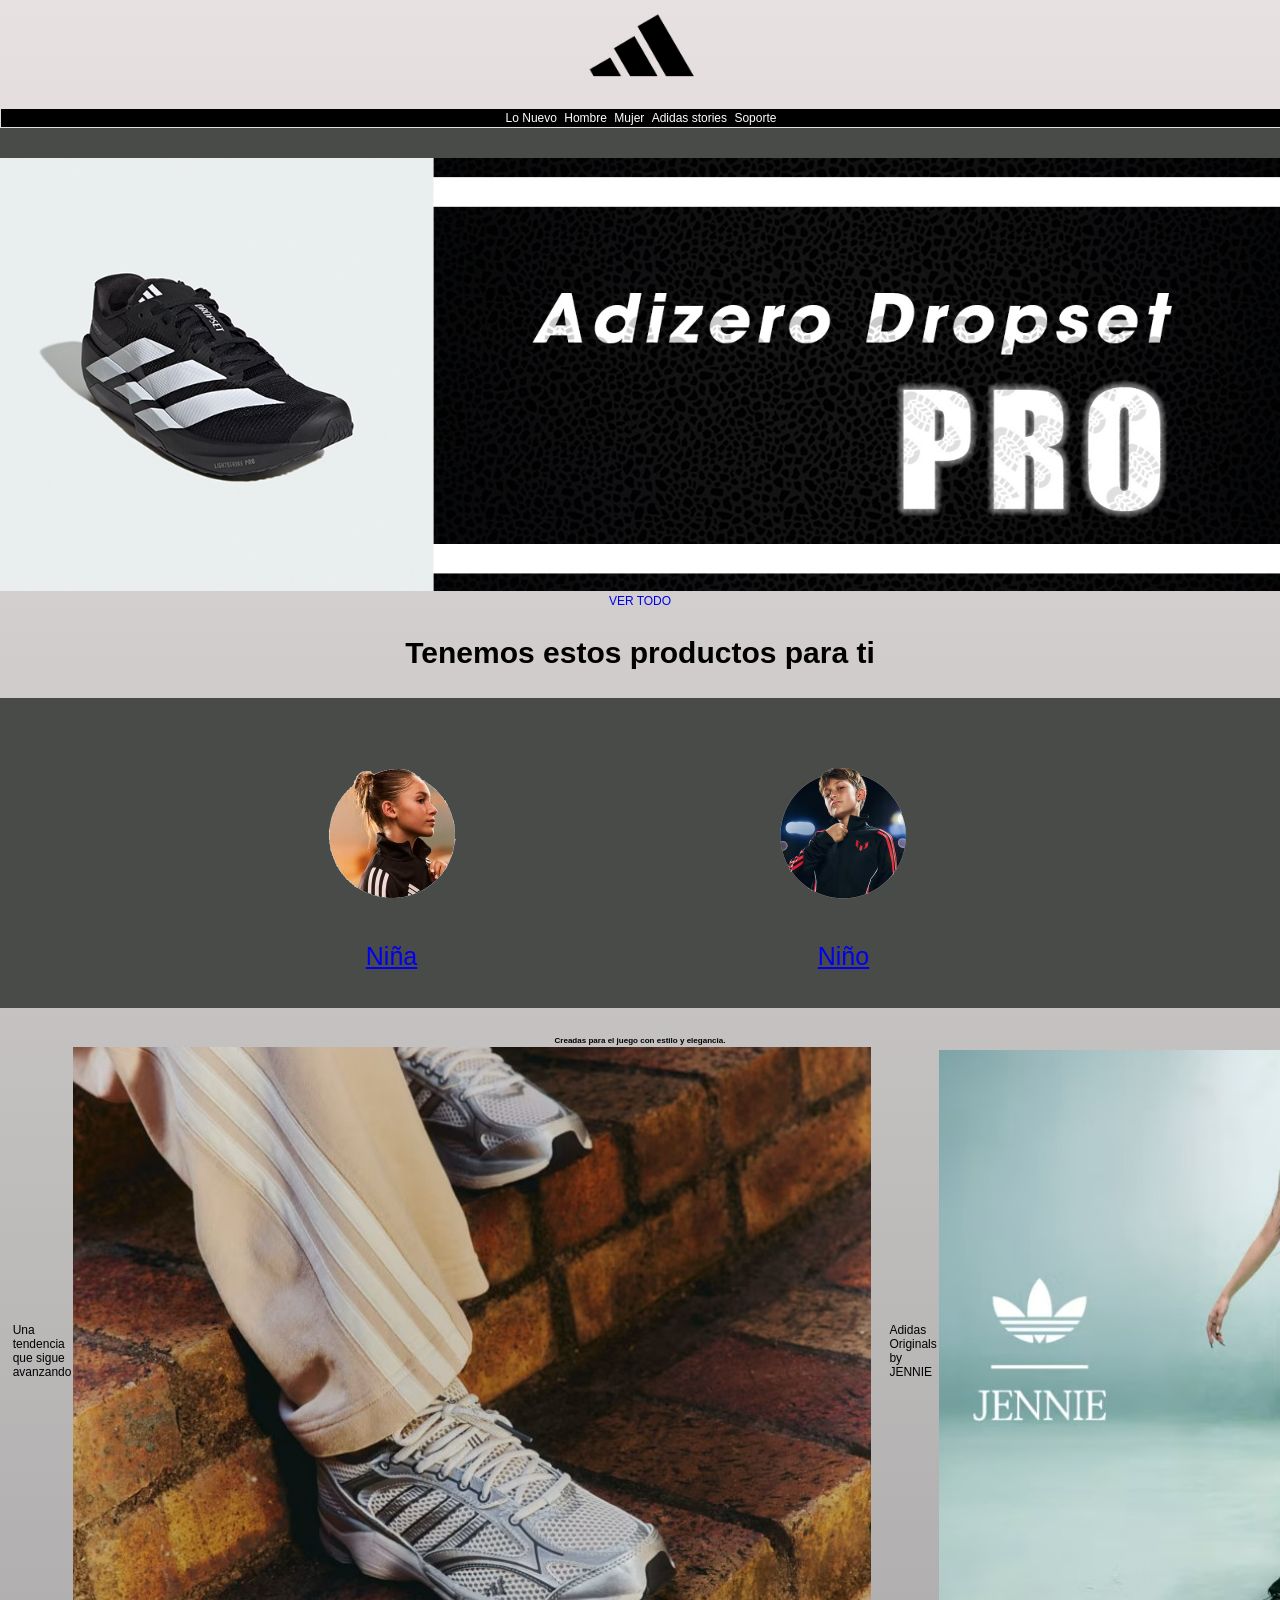
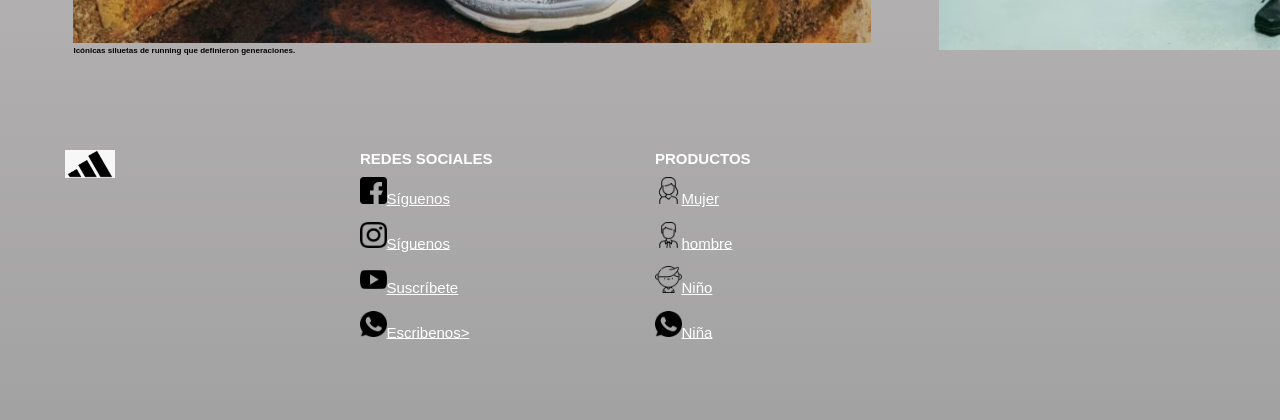
<file: index.html>
<!DOCTYPE html>
<html lang="en">
<head>
    <meta charset="UTF-8">
    <meta name="viewport" content="width=device-width, initial-scale=1.0">
    <title>Adidas</title>
    <link rel="stylesheet" href="CSS/estilo-web.css">
    <link rel="stylesheet" href="CSS-FOOTER/estilo-footer.css">
    <link rel="shortcut icon" href="imagenes/favicon.png" type="image-png"
</head>
<body>
    <header>
        <center><a href="index.html"><img src="imagenes/logo-adidas.png" width="10%"></a></center>
    </header>
    <nav>
        <h3>&nbsp;<menu></menu></h3>
        <ul><center>
            <a href="index.html"><li>Lo Nuevo</li></a>
            <a href="hombre.html"><li>Hombre</li></a>
            <a href="mujer.html"><li>Mujer</li></a>
            <a href="Adidas stories.html"><li>Adidas stories</li></a>
            <a href="#"><li>Soporte</li></a>
        </center>
        </ul>
    </nav>
    <section>
    </section>
    <CENTER>
        <img src="imagenes/Banner-01.jpg" width="100%">
        <a href="https://www.adidas.pe/zapatillas-adizero-evo-sl" 
        target="_blank" style="text-decoration: none;">
            VER TODO 
        </a>
    </CENTER>
    </section>
    <br>
    <br>
    <center>
        <article>
            <h2>Tenemos estos productos para ti</h2>
        </article>
    </center>
    <br><br>
    <section>
        <ul>
        <li><a href="#"><img src="imagenes/nina.png" width="50%"><br>Niña</a></li>
        <li><a href="#"><img src="imagenes/nino.png" width="50%"><br>Niño</a><li></li>
        </ul>
    </section>
    <br><br>
    <center>
        <table>
            <tr>
                <td>&nbsp;</td>
                <td>&nbsp;</td>
                <td>Una tendencia que sigue avanzando</td>
                <td>
                    <a href="#" ><img src="imagenes/1.jpg"></a>
                    <h6>Icónicas siluetas de running que definieron generaciones.</h6>
                </td>
                <td>&nbsp;</td>
                <td>&nbsp;</td>
                <td>&nbsp;</td>
                <td>Adidas Originals by JENNIE</td>
                <td><a href="#"><img src="imagenes/2.jpg"></a></td>
                <h6>Creadas para el juego con estilo y elegancia.</h6></td>
            </tr>
        </table>
    </center>
    <br>
    <br>
    <footer class="footer">
        <div class="container">
        <div class="footer-row">
        <div class="footer-link">
         <img src="imagenes/Adidas-Logo.jpg" width="50px">
        </div>
        <div class="footer-link">
            <h4>REDES SOCIALES</h4>
            <ul>
                <li><a href="https://www.facebook.com/adidas" target="_blank">
                    <img src="imagenes/facebook.png" width="10%">Síguenos
                </a></li>

                <li><a href="https://www.instagram.com/adidaspe/" target="_blank">
                    <img src="imagenes/instagram.png" width="10%">Síguenos
                </a></li>
                <li><a href="https://www.youtube.com/c/adidas" target="_blank">
                    <img src="imagenes/youtube.png" width="10%">Suscríbete
                </a></li>
                 <li><a href="https://wa.me/+5116432094" target="_blank">
                    <img src="imagenes/whatsapp.png" width="10%">Escribenos>
                </a></li>
            </ul>    
        </div>

        <div class="footer-link">
            <h4>PRODUCTOS</h4>
            <ul>
                <li><a href="https://www.facebook.com/adidas" target="_blank">
                    <img src="imagenes/mujer.png" width="10%">Mujer
                </a></li>

                <li><a href="https://www.instagram.com/adidaspe/" target="_blank">
                    <img src="imagenes/hombre.png" width="10%">hombre
                </a></li>
                <li><a href="https://www.youtube.com/c/adidas" target="_blank">
                    <img src="imagenes/hijo.png" width="10%">Niño
                </a></li>
                 <li><a href="https://wa.me/+5116432094" target="_blank">
                    <img src="imagenes/whatsapp.png" width="10%">Niña
                </a></li>
            </ul>    
        </div>
        </div>
        </div>
        </footer>
</body>
</html>
</file>
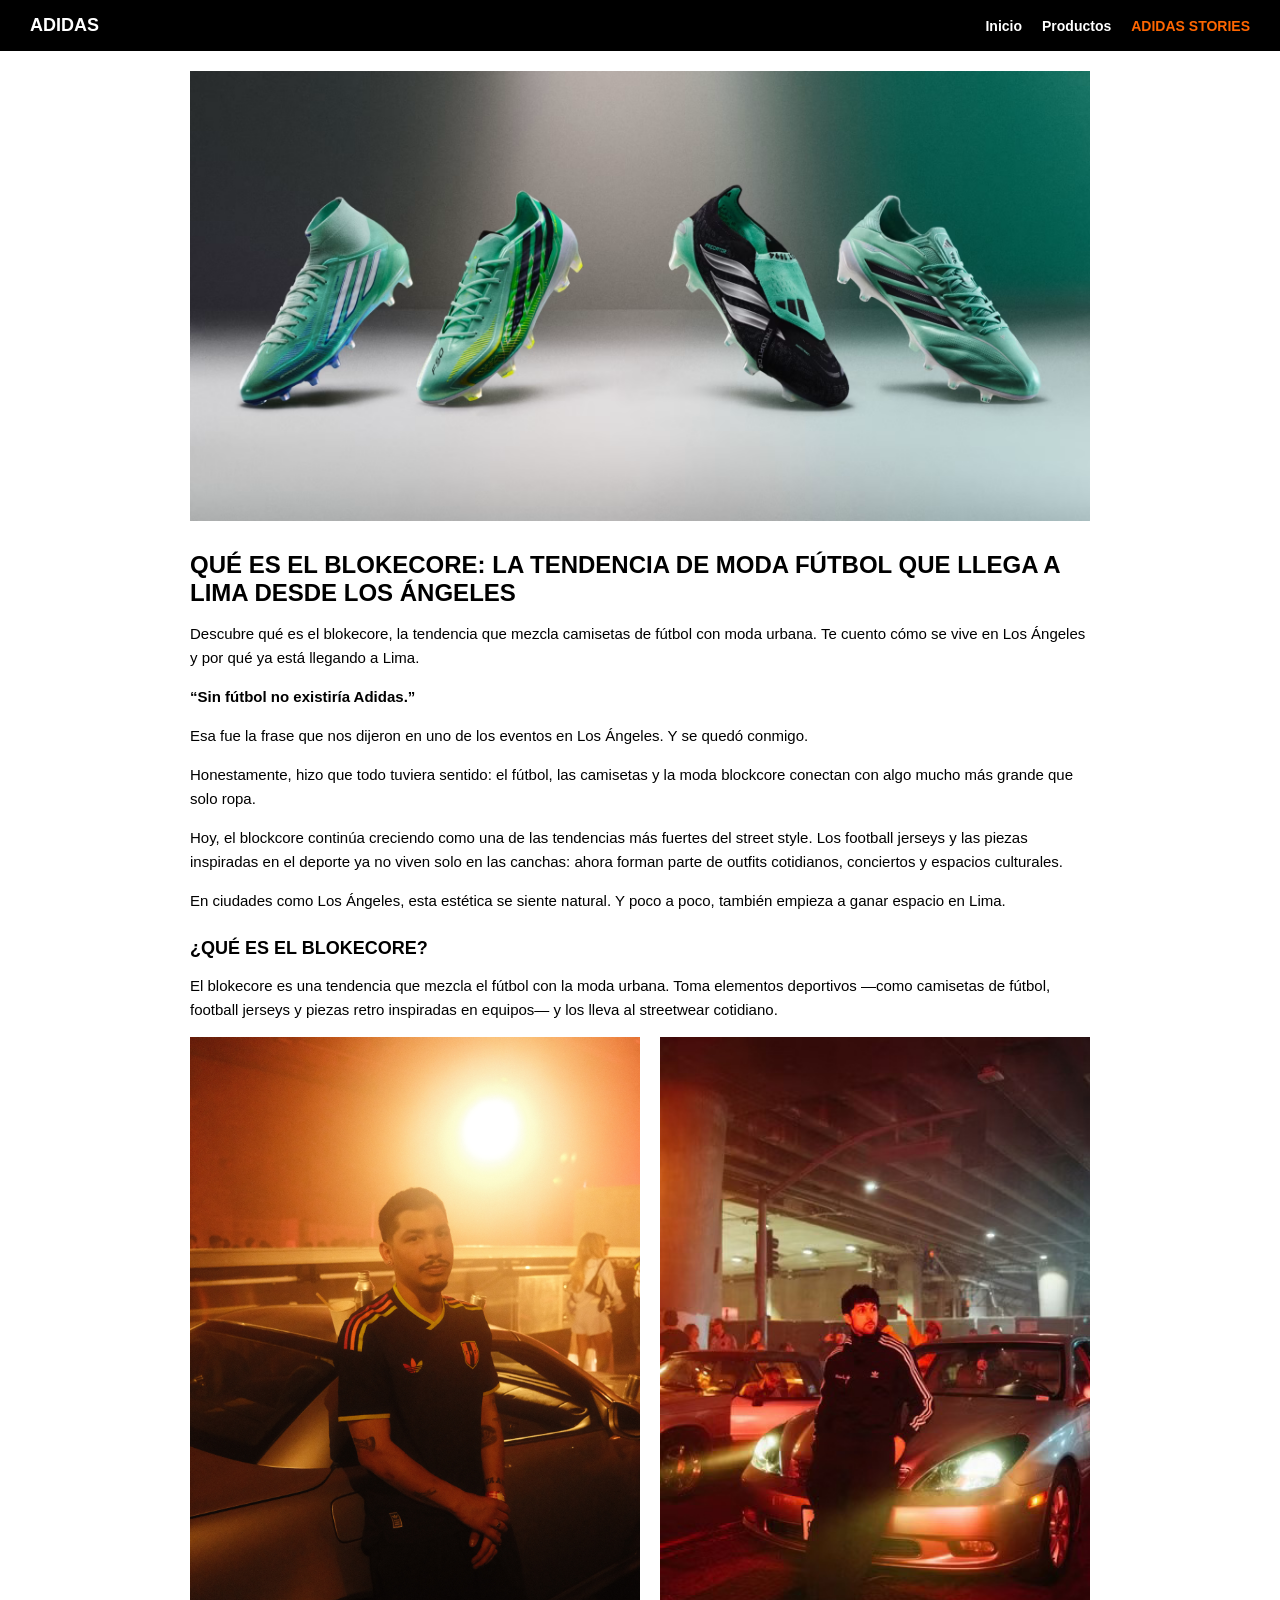
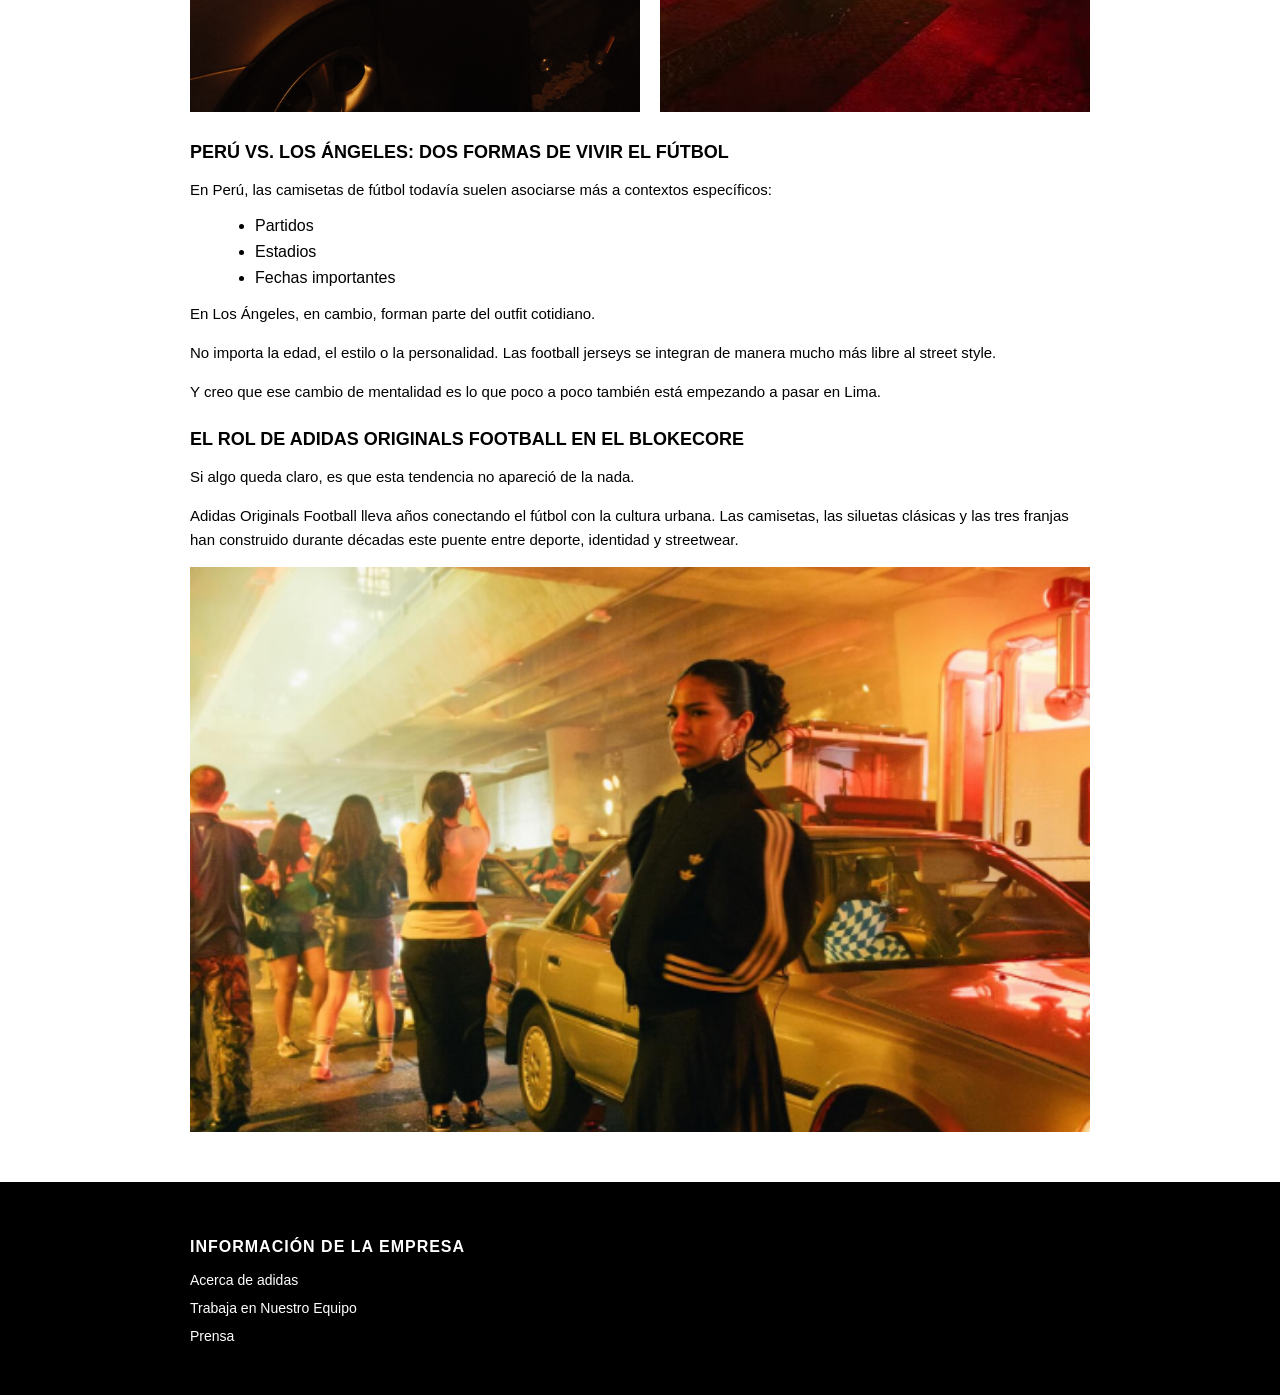
<file: Adidas stories.html>
<!DOCTYPE html>
<html lang="es">
<head>
    <meta charset="UTF-8">
    <meta name="viewport" content="width=device-width, initial-scale=1.0">
    <title>ADIDAS STORIES</title>
   <LINK rel="stylesheet" href="CSS/ADIDAS-STORIES.css">
</head>
<body>

    <nav>
        <a href="index.html" class="logo">ADIDAS</a>
        <ul class="menu">
            <li><a href="index.html">Inicio</a></li>
            <li><a href="productos.html">Productos</a></li>
            <li><a href="adidas-stories.html" class="active">ADIDAS STORIES</a></li>
        </ul>
    </nav>

    <div class="container">
        
        <div class="banner">
            <img src="imagenes/PAGINA-ADIDAS-STORIES.avif" width="100%">
        </div>

        <div>
            <h1>QUÉ ES EL BLOKECORE: LA TENDENCIA DE MODA FÚTBOL QUE LLEGA A LIMA DESDE LOS ÁNGELES</h1>
            <p>Descubre qué es el blokecore, la tendencia que mezcla camisetas de fútbol con moda urbana. Te cuento cómo se vive en Los Ángeles y por qué ya está llegando a Lima.</p>
            <p><strong>“Sin fútbol no existiría Adidas.”</strong></p>
            <p>Esa fue la frase que nos dijeron en uno de los eventos en Los Ángeles. Y se quedó conmigo.</p>
            <p>Honestamente, hizo que todo tuviera sentido: el fútbol, las camisetas y la moda blockcore conectan con algo mucho más grande que solo ropa.</p>
            <p>Hoy, el blockcore continúa creciendo como una de las tendencias más fuertes del street style. Los football jerseys y las piezas inspiradas en el deporte ya no viven solo en las canchas: ahora forman parte de outfits cotidianos, conciertos y espacios culturales.</p>
            <p>En ciudades como Los Ángeles, esta estética se siente natural. Y poco a poco, también empieza a ganar espacio en Lima.</p>
            
            <h2>¿QUÉ ES EL BLOKECORE?</h2>
            <p>El blokecore es una tendencia que mezcla el fútbol con la moda urbana. Toma elementos deportivos —como camisetas de fútbol, football jerseys y piezas retro inspiradas en equipos— y los lleva al streetwear cotidiano.</p>
        </div>

        <div class="img-doble">
            <img src="imagenes/IMAGEN-11.jpg" alt="Imagen 11">
            <img src="imagenes/IMAGEN - 22.jpg" alt="Imagen 22">
        </div>

        <div>
            <h2>PERÚ VS. LOS ÁNGELES: DOS FORMAS DE VIVIR EL FÚTBOL</h2>
            <p>En Perú, las camisetas de fútbol todavía suelen asociarse más a contextos específicos:</p>
            <ul class="text-list">
                <li>Partidos</li>
                <li>Estadios</li>
                <li>Fechas importantes</li>
            </ul>
            <p>En Los Ángeles, en cambio, forman parte del outfit cotidiano.</p>
            <p>No importa la edad, el estilo o la personalidad. Las football jerseys se integran de manera mucho más libre al street style.</p>
            <p>Y creo que ese cambio de mentalidad es lo que poco a poco también está empezando a pasar en Lima.</p>

            <h2>EL ROL DE ADIDAS ORIGINALS FOOTBALL EN EL BLOKECORE</h2>
            <p>Si algo queda claro, es que esta tendencia no apareció de la nada.</p>
            <p>Adidas Originals Football lleva años conectando el fútbol con la cultura urbana. Las camisetas, las siluetas clásicas y las tres franjas han construido durante décadas este puente entre deporte, identidad y streetwear.</p>
        </div>

        <div class="img-full">
            <img src="imagenes/IMAGEN-33.png" alt="Imagen 33">
        </div>

    </div>

    <footer>
        <div class="footer-content">
            <h3>INFORMACIÓN DE LA EMPRESA</h3>
            <ul>
                <li><a href="#">Acerca de adidas</a></li>
                <li><a href="#">Trabaja en Nuestro Equipo</a></li>
                <li><a href="#">Prensa</a></li>
            </ul>
        </div>
    </footer>

</body>
</html>
</file>
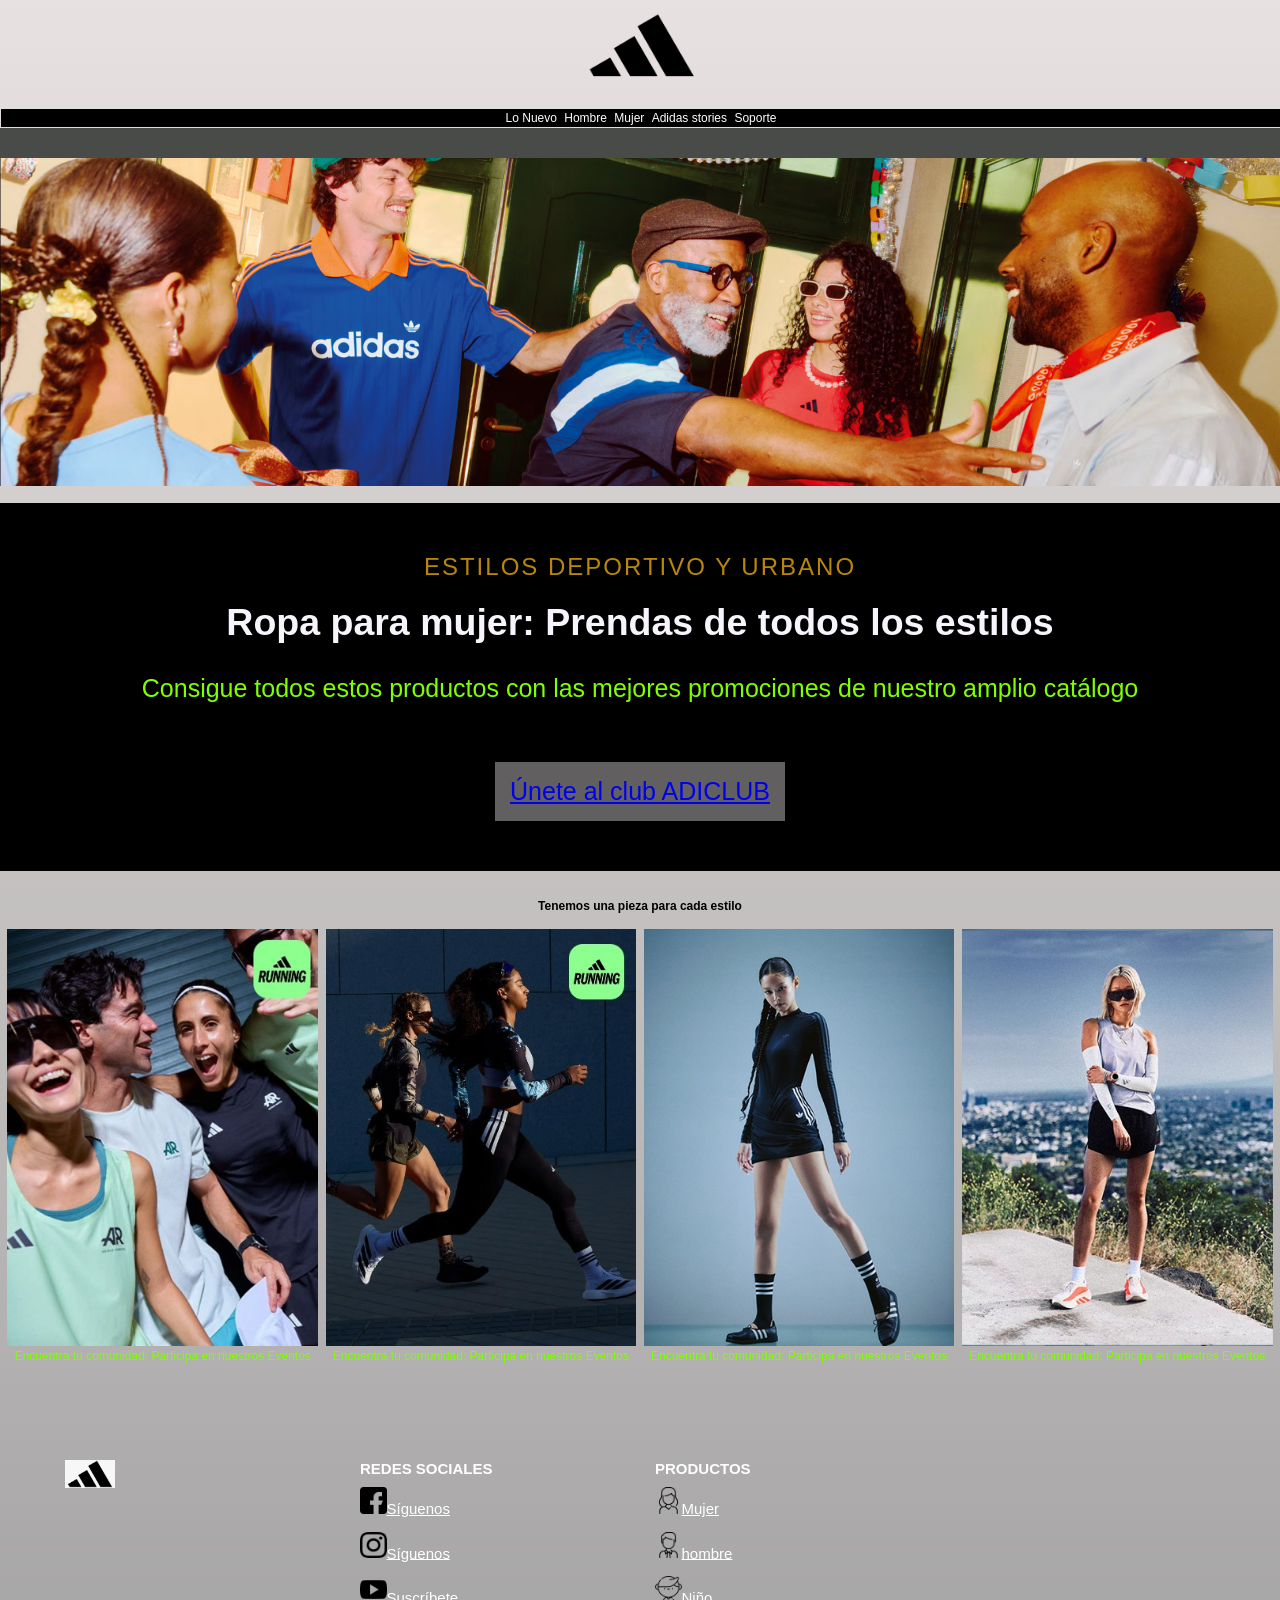
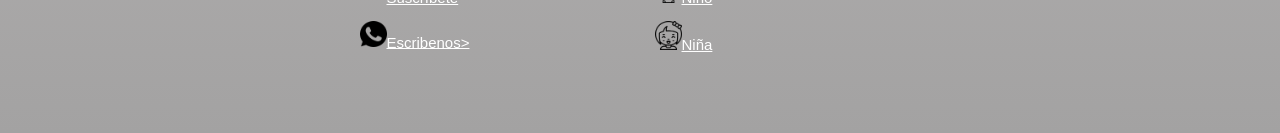
<file: mujer.html>
<!DOCTYPE html>
<html lang="en">
<head>
    <meta charset="UTF-8">
    <meta name="viewport" content="width=device-width, initial-scale=1.0">
    <title>Adidasz</title>
    <link rel="stylesheet" href="CSS/estilo-web.css">
    <link rel="stylesheet" href="CSS-FOOTER/estilo-footer.css">
    <link rel="shortcut icon" href="imagenes/favicon.png" type="image-png">
    <link rel="stylesheet" href="CSS/ESTILO-MUJER.css">
</head>
<body>
    <header>
        <center><a href="index.html"><img src="imagenes/logo-adidas.png" width="10%"></a></center>
    </header>
    <nav>
        <h3>&nbsp;<menu></menu></h3>
        <ul><center>
            <a href="index.html"><li>Lo Nuevo</li></a>
            <a href="hombre.html"><li>Hombre</li></a>
            <a href="mujer.html"><li>Mujer</li></a>
            <a href="Adidas stories.html"><li>Adidas stories</li></a>
            <a href="#"><li>Soporte</li></a>
        </center>
        </ul>
    </nav>
    <section>
    </section>
    <CENTER>
      <img src="imagenes/PAGINA-MUJER.avif" width="100%">
    </CENTER>

    <br>

    <section class="promo-section">
        <div class="content-weapper">
            <span class="subtitle">ESTILOS DEPORTIVO Y URBANO</span>
            <h1>Ropa para mujer: Prendas de todos los estilos</h1>
            <p>Consigue todos estos productos con las mejores promociones de nuestro amplio catálogo</p>
            <br>
            <a href="#">
                <div class="btn-cta">Únete al club ADICLUB
            </a>
        </div>
    </section>

    <br><br>

    <center><td><strong>Tenemos una pieza para cada estilo</strong>
    <br><br>
    <table border="0">
        <tr>
            <td>&nbsp;</td>
            <td align="center">
                <img src="imagenes/modelo-3.jpeg" width="100%"><br>
                <p>Encuentra tu comunidad: Participa en nuestros Eventos</p>
            </td>
             <td>&nbsp;</td>
            <td align="center">
                <img src="imagenes/modelo-4.jpeg" width="100%"><br>
                <p>Encuentra tu comunidad: Participa en nuestros Eventos</p>
            </td>
               <td>&nbsp;</td>
            <td align="center">
                <img src="imagenes/modelo-1.jpeg" width="100%"><br>
                <p>Encuentra tu comunidad: Participa en nuestros Eventos</p>
            </td>
            </td>
               <td>&nbsp;</td>
            <td align="center">
                <img src="imagenes/modelo-2.jpeg" width="100%"><br>
                <p>Encuentra tu comunidad: Participa en nuestros Eventos</p>
            </td>
             <td>&nbsp;</td>
        </tr>
    </table>
<td>

    </center>
   
    <footer class="footer">
        <div class="container">
        <div class="footer-row">
        <div class="footer-link">
         <img src="imagenes/Adidas-Logo.jpg" width="50px">
        </div>
        <div class="footer-link">
            <h4>REDES SOCIALES</h4>
            <ul>
                <li><a href="https://www.facebook.com/adidas" target="_blank">
                    <img src="imagenes/facebook.png" width="10%">Síguenos
                </a></li>

                <li><a href="https://www.instagram.com/adidaspe/" target="_blank">
                    <img src="imagenes/instagram.png" width="10%">Síguenos
                </a></li>
                <li><a href="https://www.youtube.com/c/adidas" target="_blank">
                    <img src="imagenes/youtube.png" width="10%">Suscríbete
                </a></li>
                 <li><a href="https://wa.me/+5116432094" target="_blank">
                    <img src="imagenes/whatsapp.png" width="10%">Escribenos>
                </a></li>
            </ul>    
        </div>

        <div class="footer-link">
            <h4>PRODUCTOS</h4>
            <ul>
                <li><a href="https://www.facebook.com/adidas" target="_blank">
                    <img src="imagenes/mujer.png" width="10%">Mujer
                </a></li>

                <li><a href="https://www.instagram.com/adidaspe/" target="_blank">
                    <img src="imagenes/hombre.png" width="10%">hombre
                </a></li>
                <li><a href="https://www.youtube.com/c/adidas" target="_blank">
                    <img src="imagenes/hijo.png" width="10%">Niño
                </a></li>
                 <li><a href="https://wa.me/+5116432094" target="_blank">
                    <img src="imagenes/hija.png" width="10%">Niña
                </a></li>
            </ul>    
        </div>
        </div>
        </div>
        </footer>
</body>
</html>
</file>
<file: CSS/estilo-web.css>
*{
    margin: 5px;
    padding: 8px;
}
body{
    font-family: sans-serif;
    font-size: 12px;
    background: linear-gradient(rgb(231, 225, 225), 
    rgb(163, 162, 162));
}
h3{
display: none;
}
nav{
align-items: center;
margin: 1px;
width: 100%;
}
nav ul li{
    display: inline-block;
    padding: 2px;
    color: white;
    background: black;
}
nav ul{
    list-style: none;
    background: black;
}
nav ul li:hover{
    font-family:Arial, Helvetica, sans-serif;
    display:inline-block;
    padding: 4px;
    background: white;
    color: black;
}
section{
    background: rgb(73, 75, 73);
    font-family: Impact, Haettenschweiler, 'Arial Narrow Bold', sans-serif;
    margin: auto;
    width: auto;
    align-items: center;
    color: white;
    font-size: 25px;
    padding: 15px;
}
h2{
    font-size: 30px;
    color: black;
    font-family:Impact, Haettenschweiler, 'Arial Narrow Bold', sans-serif;
}
h2:hover{
    padding: 2px;
    color: red;
}
section{
    width: 100%;
    margin: auto;
    text-align: center;
}
section ul{
    width: 100%;
    list-style: none;
}
section ul li{
    text-align: center;
    font-family: sans-serif;
    color: aqua;
    background: none;
    display: inline-block;
    padding: 1.8%;
}
h4{
    font-size: 12px;
    color: white;
}
section ul li{
    background: none;
    border-radius: 5px;
    -moz-border-radius:35px;
    -webkit-border-radius: 35px;
}
table tr td a img:hover{
    max-width: 100%;
    background-color: transparent;
}
section ul li a img{
    max-width: 100%;
    background-color: transparent;
}
section ul li a img:hover{
    background: rgb(8, 8, 8);
    border-radius: 5px;
    -moz-border-radius: 35px;
    -webkit-border-radius: 35px;
}
</file>
<file: CSS-FOOTER/estilo-footer.css>
*{
    margin: 0px;
    padding: 0px;
    box-sizing: border-box;
    list-style: none;
}
.container{
    max-width: 1200px;
    margin: 0px;
}
.footer{
    background-color: none;
    padding: 50px;
}
.footer-row{
    display: flex;
    flex-wrap: wrap;
}
.footer-link {
 width: 25%;
 padding: 15px;
}
.footer-link h4{
    font-size:15px;
    font-family:sans-serif;
    color: white;
    border-bottom: 2px;
    display: inline-block;
    padding-bottom: 10px;
}
.footer-link ul li a{
    font-size: 15px;
    color: white;
    display: block;
    margin-bottom: 15px;
    transition: all .3s ease;
}
.footer-link ul li a:hover{
   color: yellow;
   padding-left: 15px;
}
@media (max-width<.950px){
    .footer-row{
        width: 100%;
        margin-bottom: 29px;
    }
}
</file>
<file: CSS/ADIDAS-STORIES.css>
body {
            margin: 0;
            font-family: Arial, sans-serif;
            background: #fff;
            color: #000;
        }

        nav {
            background: #000;
            padding: 15px 30px;
            display: flex;
            justify-content: space-between;
            align-items: center;
        }
        nav a.logo {
            color: #fff;
            font-weight: bold;
            text-decoration: none;
            font-size: 18px;
        }
        ul.menu {
            list-style: none;
            display: flex;
            gap: 20px;
            margin: 0;
            padding: 0;
        }
        ul.menu li a {
            color: #fff;
            text-decoration: none;
            font-size: 14px;
            font-weight: bold;
        }
        ul.menu li a:hover, ul.menu li a.active {
            color: #ff6600;
        }

    
        .container {
            max-width: 900px;
            margin: 20px auto;
            padding: 0 20px;
        }

        .banner img, .img-full img {
            width: 100%;
            height: auto;
            display: block;
            margin-bottom: 30px;
        }

        h1, h2 {
            text-transform: uppercase;
            margin: 25px 0 15px 0;
        }

        h1 { font-size: 24px; }
        h2 { font-size: 18px; }

        p {
            line-height: 1.6;
            margin-bottom: 15px;
            font-size: 15px;
        }

        ul.text-list {
            margin: 15px 0 15px 25px;
        }
        ul.text-list li {
            margin-bottom: 8px;
        }

        .img-doble {
            display: flex;
            gap: 20px;
            margin-bottom: 30px;
        }
        .img-doble img {
            width: 50%;
            height: auto;
        }

        footer {
            background-color: #000000;
            color: #ffffff;
            padding: 40px 20px;
            margin-top: 50px;
        }
        .footer-content {
            max-width: 900px;
            margin: 0 auto;
        }
        .footer-content h3 {
            font-size: 16px;
            margin-bottom: 15px;
            text-transform: uppercase;
            letter-spacing: 1px;
        }
        .footer-content ul {
            list-style: none;
            padding: 0;
            margin: 0;
        }
        .footer-content ul li {
            margin-bottom: 10px;
        }
        .footer-content ul li a {
            color: #ffffff;
            text-decoration: none;
            font-size: 14px;
            transition: color 0.3s ease;
        }
      
        .footer-content ul li a:hover {
            color: #ff6600;
            text-decoration: underline;
        }
</file>
<file: CSS/ESTILO-MUJER.css>
.promo-section{
    background-color: rgb(0, 0, 0);
    padding: 80px 20px;
    text-align: center;
    justify-content: center;
    align-items: center;
}
.content-wrapper{
    max-width: 100%;
}
.subtitle{
    display: block;
    color: darkgoldenrod;
    letter-spacing: 2px;
    font-size: 1.5rem;
    margin-bottom: 20px;
}
h1{
    color: rgb(248, 244, 252);
    font-family: sans-serif;
    margin-bottom: 30px;
}
p{
    color: chartreuse;
    font-family: sans-serif;
    margin-bottom: 30px;

}
.btn-cta{
    display: inline-block;
    background-color: rgb(97, 95, 95);
    color: black;
    padding: 15px;

}
.btn-cta:hover{
    background-color: gold;
    color: black;
}

/*AJUSTES PARA MÓVIL*/

@media(max-width:600px)
   h1{
       font-size: 1.8rem;
   }
   .promo-section{
       padding: 50px;
   }
</file>
